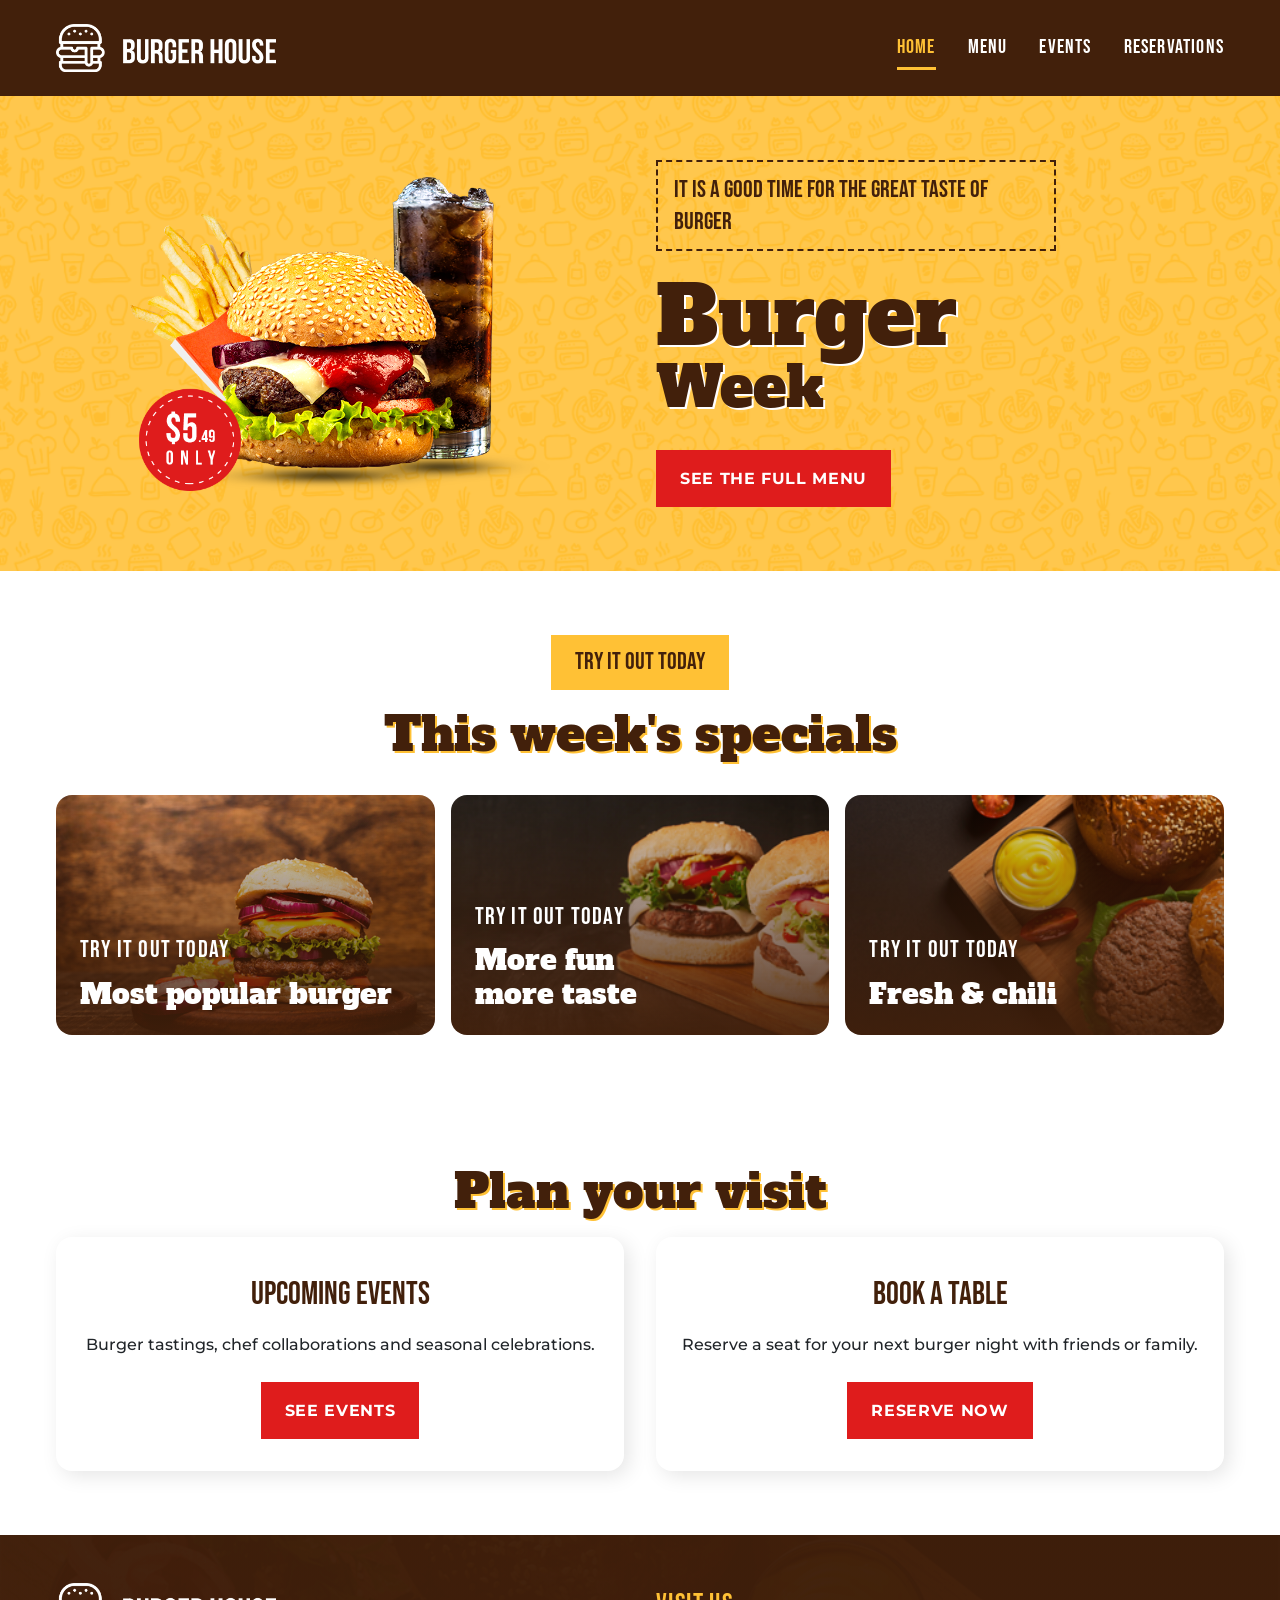
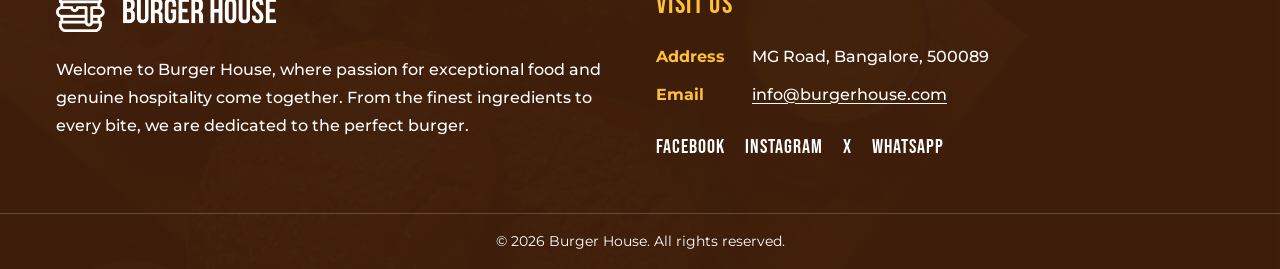
<file: index.html>
<!DOCTYPE html>
<html lang="en">
  <head>
    <meta charset="UTF-8">
    <meta name="viewport" content="width=device-width, initial-scale=1.0">
    <meta name="description" content="Burger House: this week's burger specials, the full menu, upcoming events and table reservations.">
    <title>Home | Burger House</title>
    <link rel="preconnect" href="https://fonts.googleapis.com">
    <link rel="preconnect" href="https://fonts.gstatic.com" crossorigin>
    <link href="https://fonts.googleapis.com/css2?family=Alfa+Slab+One&amp;family=Bebas+Neue&amp;family=Montserrat:ital,wght@0,100..900;1,100..900&amp;display=swap" rel="stylesheet">
    <link rel="stylesheet" href="styles.css">
  </head>
  <body>
    <a class="skip-link" href="#main">Skip to main content</a>

    <header class="site-header">
      <div class="wrap site-header__inner">
        <a class="logo" href="index.html">
          <img src="assets/logo-white.png" width="409" height="90" alt="Burger House home">
        </a>
        <nav class="site-nav" aria-label="Main">
          <ul>
            <li><a href="index.html" aria-current="page">Home</a></li>
            <li><a href="menu.html">Menu</a></li>
            <li><a href="events.html">Events</a></li>
            <li><a href="reservation.html">Reservations</a></li>
          </ul>
        </nav>
      </div>
    </header>

    <main id="main">
      <section class="hero" aria-labelledby="hero-title">
        <div class="wrap hero__grid">
          <div class="hero__image">
            <img src="assets/header.png" width="715" height="534" alt="Featured Burger House burger">
          </div>
          <div class="hero__copy">
            <p class="hero__tagline">It is a good time for the great taste of burger</p>
            <h1 id="hero-title">Burger <span>Week</span></h1>
            <a class="btn" href="menu.html">See the full menu</a>
          </div>
        </div>
      </section>

      <section class="section" aria-labelledby="specials-title">
        <div class="wrap">
          <div class="section-header">
            <p class="eyebrow">Try it out today</p>
            <h2 class="section-title" id="specials-title">This week's specials</h2>
          </div>
          <div class="specials">
            <div class="special special--1">
              <p>Try it out today</p>
              <h3>Most popular burger</h3>
            </div>
            <div class="special special--2">
              <p>Try it out today</p>
              <h3>More fun<br>more taste</h3>
            </div>
            <div class="special special--3">
              <p>Try it out today</p>
              <h3>Fresh &amp; chili</h3>
            </div>
          </div>
        </div>
      </section>

      <section class="section" aria-labelledby="teasers-title">
        <div class="wrap">
          <h2 class="section-title section-title--center" id="teasers-title">Plan your visit</h2>
          <div class="teasers">
            <div class="teaser">
              <h3>Upcoming events</h3>
              <p>Burger tastings, chef collaborations and seasonal celebrations.</p>
              <a class="btn" href="events.html">See events</a>
            </div>
            <div class="teaser">
              <h3>Book a table</h3>
              <p>Reserve a seat for your next burger night with friends or family.</p>
              <a class="btn" href="reservation.html">Reserve now</a>
            </div>
          </div>
        </div>
      </section>
    </main>

    <footer class="site-footer">
      <div class="wrap site-footer__grid">
        <div>
          <img class="site-footer__logo" src="assets/logo-white.png" width="409" height="90" alt="Burger House">
          <p class="site-footer__about">
            Welcome to Burger House, where passion for exceptional food and genuine hospitality come together. From the finest ingredients to every bite, we are dedicated to the perfect burger.
          </p>
        </div>
        <div>
          <h2 class="footer-heading">Visit us</h2>
          <ul class="contact-list">
            <li><span>Address</span> MG Road, Bangalore, 500089</li>
            <li><span>Email</span> <a href="mailto:info@burgerhouse.com">info@burgerhouse.com</a></li>
          </ul>
          <div class="socials">
            <a href="#">Facebook</a>
            <a href="#">Instagram</a>
            <a href="#">X</a>
            <a href="#">WhatsApp</a>
          </div>
        </div>
      </div>
      <p class="site-footer__bar">&copy; 2026 Burger House. All rights reserved.</p>
    </footer>
  </body>
</html>
</file>
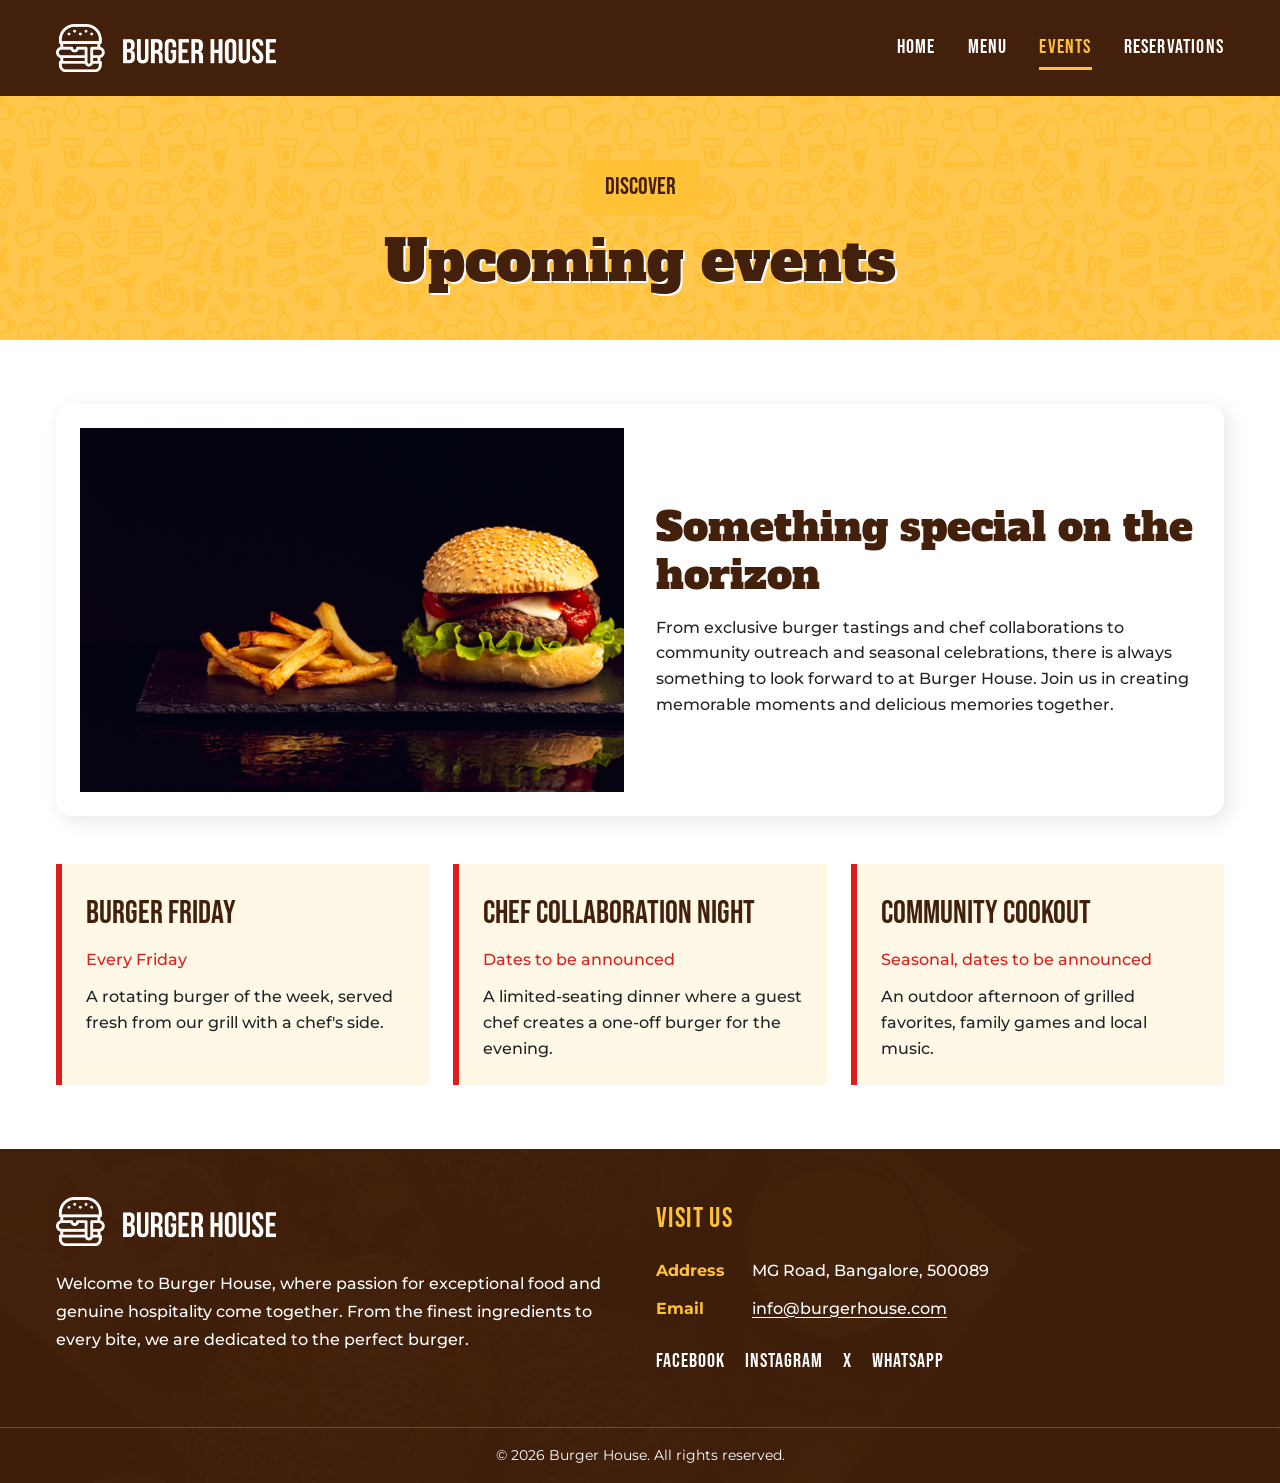
<file: events.html>
<!DOCTYPE html>
<html lang="en">
  <head>
    <meta charset="UTF-8">
    <meta name="viewport" content="width=device-width, initial-scale=1.0">
    <meta name="description" content="Upcoming Burger House events: burger tastings, chef collaborations and community cookouts.">
    <title>Events | Burger House</title>
    <link rel="preconnect" href="https://fonts.googleapis.com">
    <link rel="preconnect" href="https://fonts.gstatic.com" crossorigin>
    <link href="https://fonts.googleapis.com/css2?family=Alfa+Slab+One&amp;family=Bebas+Neue&amp;family=Montserrat:ital,wght@0,100..900;1,100..900&amp;display=swap" rel="stylesheet">
    <link rel="stylesheet" href="styles.css">
  </head>
  <body>
    <a class="skip-link" href="#main">Skip to main content</a>

    <header class="site-header">
      <div class="wrap site-header__inner">
        <a class="logo" href="index.html">
          <img src="assets/logo-white.png" width="409" height="90" alt="Burger House home">
        </a>
        <nav class="site-nav" aria-label="Main">
          <ul>
            <li><a href="index.html">Home</a></li>
            <li><a href="menu.html">Menu</a></li>
            <li><a href="events.html" aria-current="page">Events</a></li>
            <li><a href="reservation.html">Reservations</a></li>
          </ul>
        </nav>
      </div>
    </header>

    <main id="main">
      <header class="page-intro">
        <div class="wrap">
          <p class="eyebrow">Discover</p>
          <h1>Upcoming events</h1>
        </div>
      </header>

      <section class="section" aria-labelledby="feature-title">
        <div class="wrap">
          <div class="event-feature">
            <div class="event-feature__image">
              <img src="assets/event.png" width="659" height="440" alt="Guests enjoying burgers at a Burger House event">
            </div>
            <div class="event-feature__text">
              <h2 id="feature-title">Something special on the horizon</h2>
              <p>
                From exclusive burger tastings and chef collaborations to community outreach and seasonal celebrations, there is always something to look forward to at Burger House. Join us in creating memorable moments and delicious memories together.
              </p>
            </div>
          </div>

          <div class="event-list">
            <article class="event-card">
              <h3>Burger Friday</h3>
              <p class="event-card__when">Every Friday</p>
              <p>A rotating burger of the week, served fresh from our grill with a chef's side.</p>
            </article>
            <article class="event-card">
              <h3>Chef collaboration night</h3>
              <p class="event-card__when">Dates to be announced</p>
              <p>A limited-seating dinner where a guest chef creates a one-off burger for the evening.</p>
            </article>
            <article class="event-card">
              <h3>Community cookout</h3>
              <p class="event-card__when">Seasonal, dates to be announced</p>
              <p>An outdoor afternoon of grilled favorites, family games and local music.</p>
            </article>
          </div>
        </div>
      </section>
    </main>

    <footer class="site-footer">
      <div class="wrap site-footer__grid">
        <div>
          <img class="site-footer__logo" src="assets/logo-white.png" width="409" height="90" alt="Burger House">
          <p class="site-footer__about">
            Welcome to Burger House, where passion for exceptional food and genuine hospitality come together. From the finest ingredients to every bite, we are dedicated to the perfect burger.
          </p>
        </div>
        <div>
          <h2 class="footer-heading">Visit us</h2>
          <ul class="contact-list">
            <li><span>Address</span> MG Road, Bangalore, 500089</li>
            <li><span>Email</span> <a href="mailto:info@burgerhouse.com">info@burgerhouse.com</a></li>
          </ul>
          <div class="socials">
            <a href="#">Facebook</a>
            <a href="#">Instagram</a>
            <a href="#">X</a>
            <a href="#">WhatsApp</a>
          </div>
        </div>
      </div>
      <p class="site-footer__bar">&copy; 2026 Burger House. All rights reserved.</p>
    </footer>
  </body>
</html>
</file>
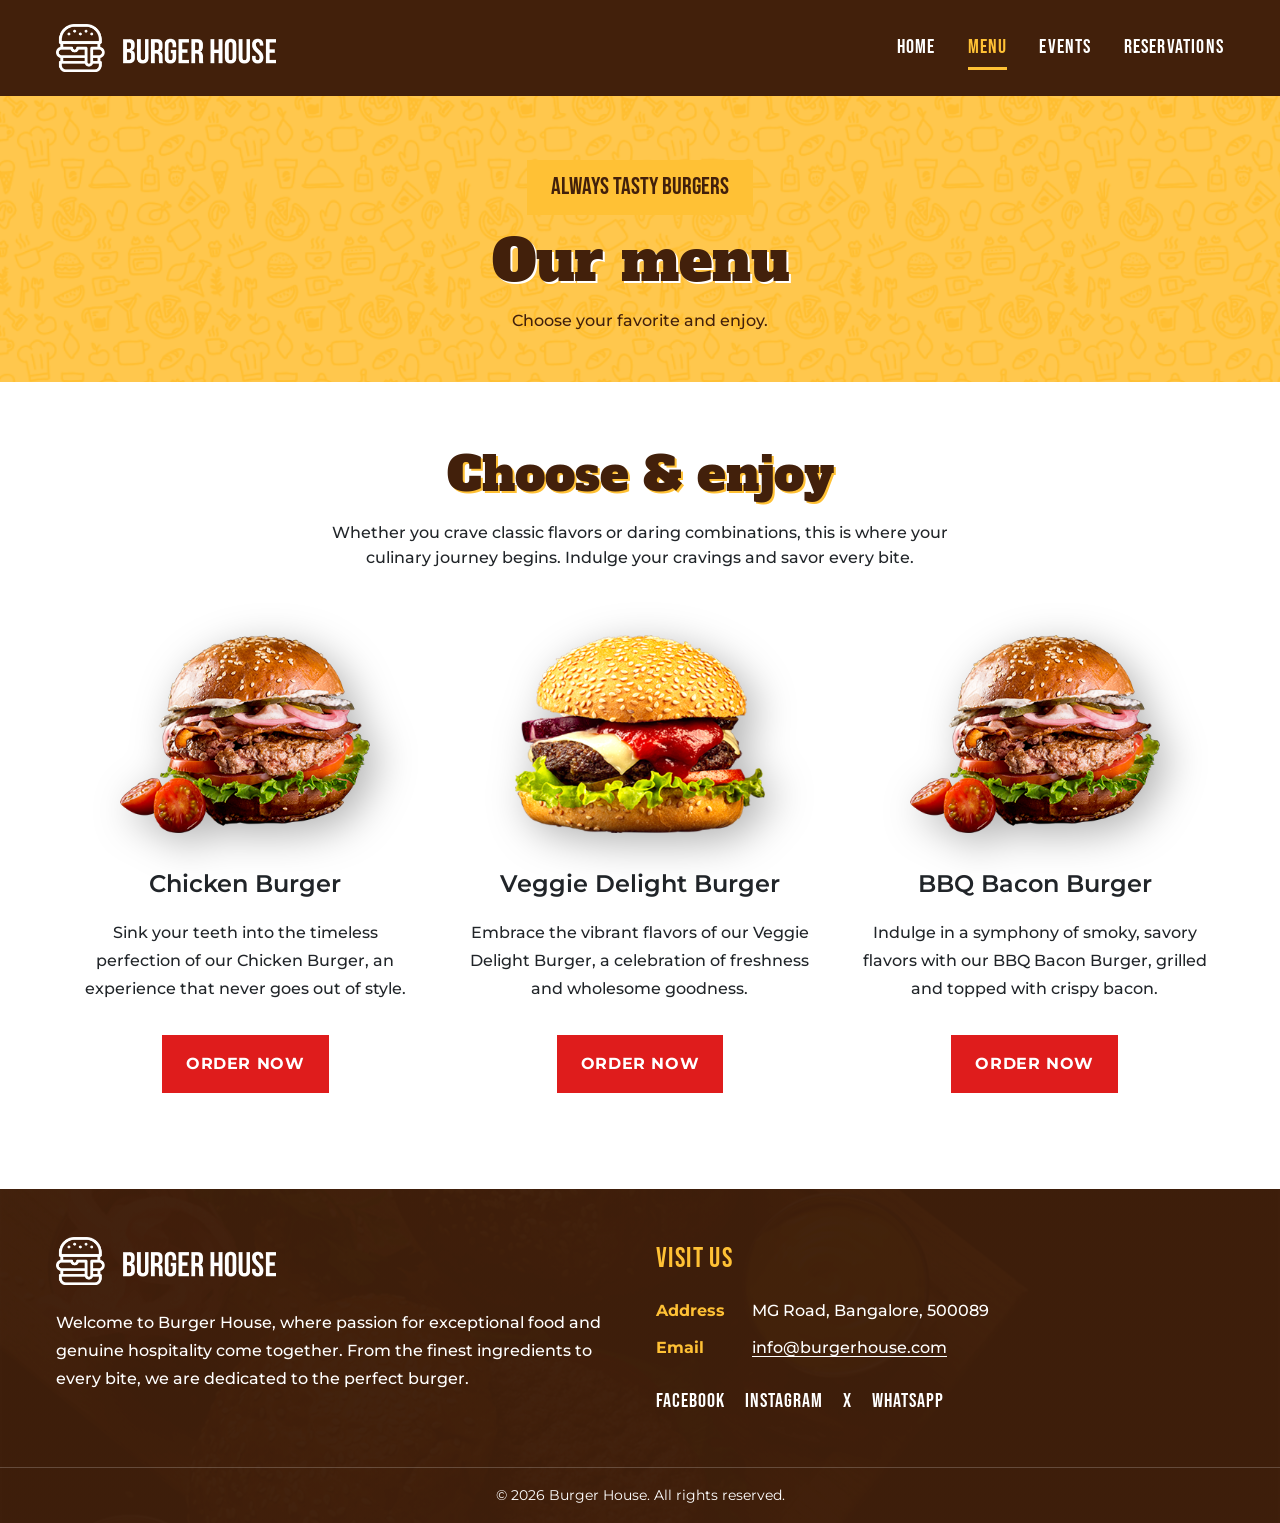
<file: menu.html>
<!DOCTYPE html>
<html lang="en">
  <head>
    <meta charset="UTF-8">
    <meta name="viewport" content="width=device-width, initial-scale=1.0">
    <meta name="description" content="The Burger House menu: Chicken Burger, Veggie Delight Burger and BBQ Bacon Burger.">
    <title>Menu | Burger House</title>
    <link rel="preconnect" href="https://fonts.googleapis.com">
    <link rel="preconnect" href="https://fonts.gstatic.com" crossorigin>
    <link href="https://fonts.googleapis.com/css2?family=Alfa+Slab+One&amp;family=Bebas+Neue&amp;family=Montserrat:ital,wght@0,100..900;1,100..900&amp;display=swap" rel="stylesheet">
    <link rel="stylesheet" href="styles.css">
  </head>
  <body>
    <a class="skip-link" href="#main">Skip to main content</a>

    <header class="site-header">
      <div class="wrap site-header__inner">
        <a class="logo" href="index.html">
          <img src="assets/logo-white.png" width="409" height="90" alt="Burger House home">
        </a>
        <nav class="site-nav" aria-label="Main">
          <ul>
            <li><a href="index.html">Home</a></li>
            <li><a href="menu.html" aria-current="page">Menu</a></li>
            <li><a href="events.html">Events</a></li>
            <li><a href="reservation.html">Reservations</a></li>
          </ul>
        </nav>
      </div>
    </header>

    <main id="main">
      <header class="page-intro">
        <div class="wrap">
          <p class="eyebrow">Always tasty burgers</p>
          <h1>Our menu</h1>
          <p>Choose your favorite and enjoy.</p>
        </div>
      </header>

      <section class="section" aria-labelledby="choose-title">
        <div class="wrap">
          <div class="section-header">
            <h2 class="section-title" id="choose-title">Choose &amp; enjoy</h2>
            <p class="lead">
              Whether you crave classic flavors or daring combinations, this is where your culinary journey begins. Indulge your cravings and savor every bite.
            </p>
          </div>

          <div class="menu-grid">
            <article class="menu-card">
              <img src="assets/order-1.png" width="342" height="271" alt="Chicken Burger">
              <h3>Chicken Burger</h3>
              <p>
                Sink your teeth into the timeless perfection of our Chicken Burger, an experience that never goes out of style.
              </p>
              <a class="btn" href="mailto:info@burgerhouse.com?subject=Order%3A%20Chicken%20Burger">Order now</a>
            </article>

            <article class="menu-card">
              <img src="assets/order-2.png" width="342" height="271" alt="Veggie Delight Burger">
              <h3>Veggie Delight Burger</h3>
              <p>
                Embrace the vibrant flavors of our Veggie Delight Burger, a celebration of freshness and wholesome goodness.
              </p>
              <a class="btn" href="mailto:info@burgerhouse.com?subject=Order%3A%20Veggie%20Delight%20Burger">Order now</a>
            </article>

            <article class="menu-card">
              <img src="assets/order-3.png" width="342" height="271" alt="BBQ Bacon Burger">
              <h3>BBQ Bacon Burger</h3>
              <p>
                Indulge in a symphony of smoky, savory flavors with our BBQ Bacon Burger, grilled and topped with crispy bacon.
              </p>
              <a class="btn" href="mailto:info@burgerhouse.com?subject=Order%3A%20BBQ%20Bacon%20Burger">Order now</a>
            </article>
          </div>
        </div>
      </section>
    </main>

    <footer class="site-footer">
      <div class="wrap site-footer__grid">
        <div>
          <img class="site-footer__logo" src="assets/logo-white.png" width="409" height="90" alt="Burger House">
          <p class="site-footer__about">
            Welcome to Burger House, where passion for exceptional food and genuine hospitality come together. From the finest ingredients to every bite, we are dedicated to the perfect burger.
          </p>
        </div>
        <div>
          <h2 class="footer-heading">Visit us</h2>
          <ul class="contact-list">
            <li><span>Address</span> MG Road, Bangalore, 500089</li>
            <li><span>Email</span> <a href="mailto:info@burgerhouse.com">info@burgerhouse.com</a></li>
          </ul>
          <div class="socials">
            <a href="#">Facebook</a>
            <a href="#">Instagram</a>
            <a href="#">X</a>
            <a href="#">WhatsApp</a>
          </div>
        </div>
      </div>
      <p class="site-footer__bar">&copy; 2026 Burger House. All rights reserved.</p>
    </footer>
  </body>
</html>
</file>
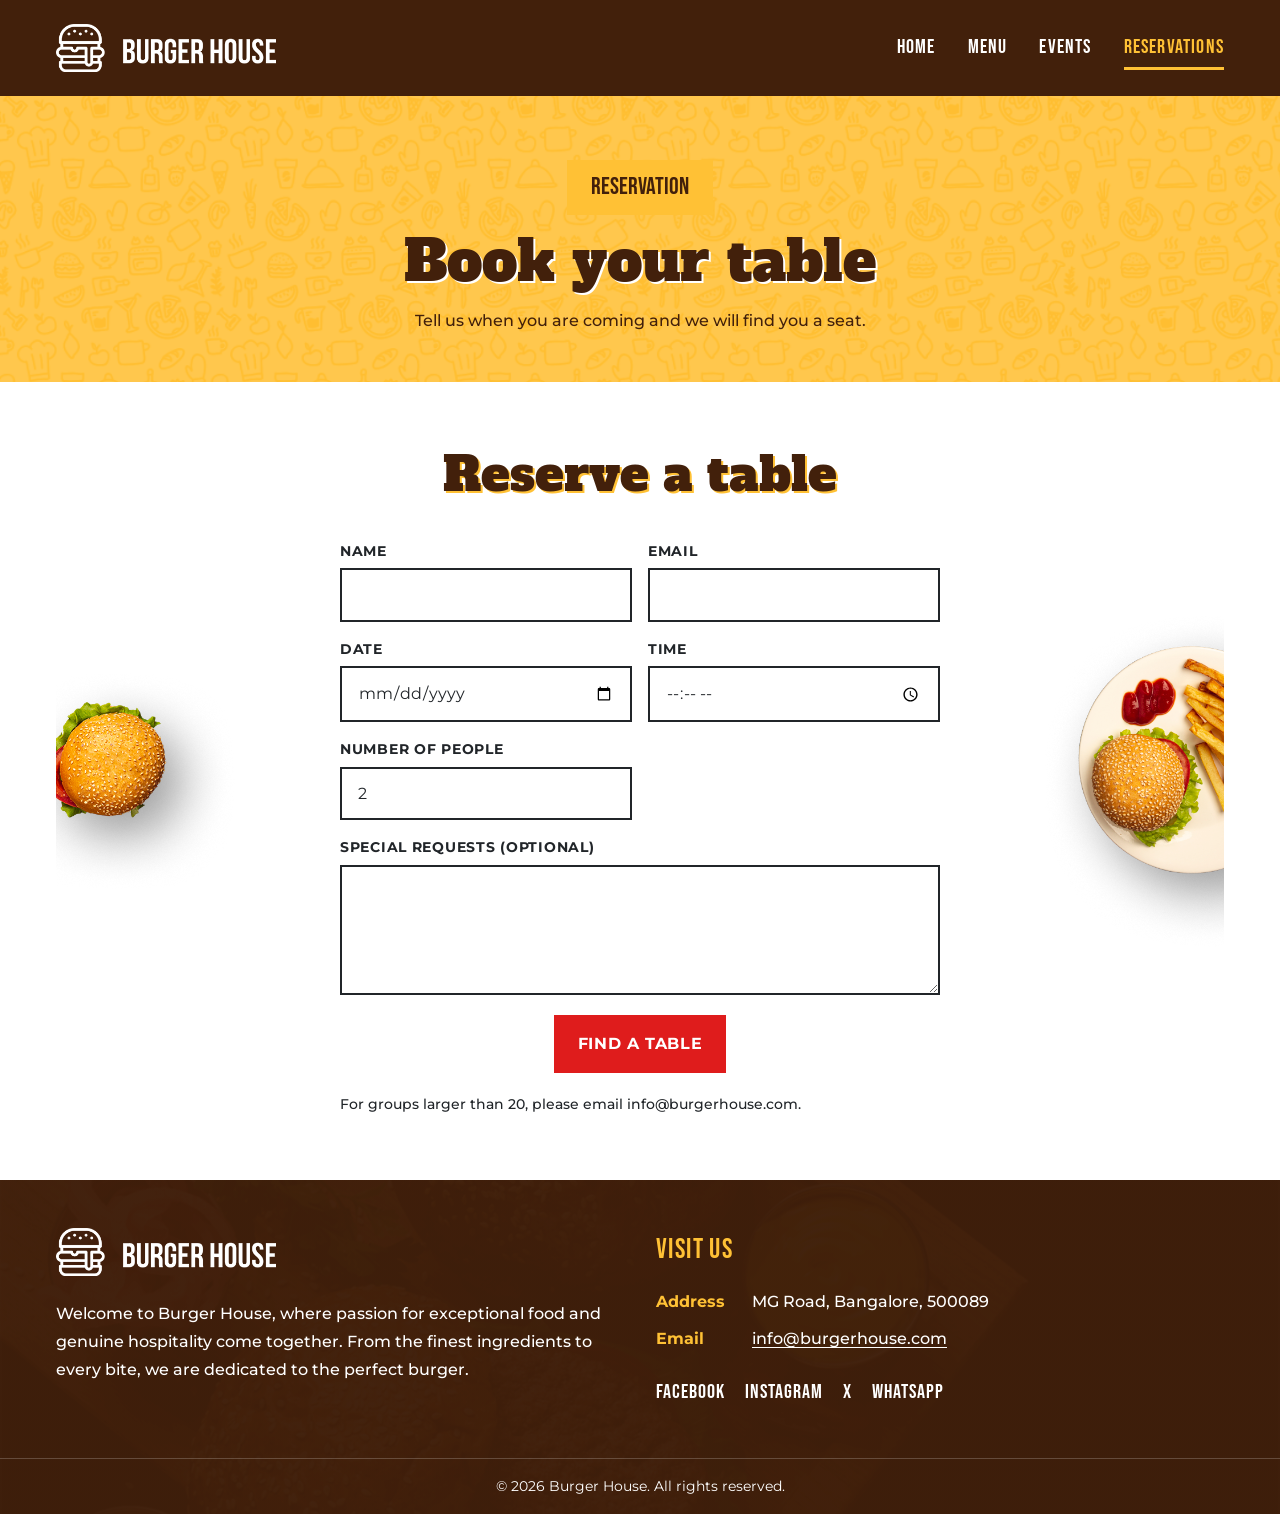
<file: reservation.html>
<!DOCTYPE html>
<html lang="en">
  <head>
    <meta charset="UTF-8">
    <meta name="viewport" content="width=device-width, initial-scale=1.0">
    <meta name="description" content="Book a table at Burger House. Choose a date, time and party size.">
    <title>Reservations | Burger House</title>
    <link rel="preconnect" href="https://fonts.googleapis.com">
    <link rel="preconnect" href="https://fonts.gstatic.com" crossorigin>
    <link href="https://fonts.googleapis.com/css2?family=Alfa+Slab+One&amp;family=Bebas+Neue&amp;family=Montserrat:ital,wght@0,100..900;1,100..900&amp;display=swap" rel="stylesheet">
    <link rel="stylesheet" href="styles.css">
  </head>
  <body>
    <a class="skip-link" href="#main">Skip to main content</a>

    <header class="site-header">
      <div class="wrap site-header__inner">
        <a class="logo" href="index.html">
          <img src="assets/logo-white.png" width="409" height="90" alt="Burger House home">
        </a>
        <nav class="site-nav" aria-label="Main">
          <ul>
            <li><a href="index.html">Home</a></li>
            <li><a href="menu.html">Menu</a></li>
            <li><a href="events.html">Events</a></li>
            <li><a href="reservation.html" aria-current="page">Reservations</a></li>
          </ul>
        </nav>
      </div>
    </header>

    <main id="main">
      <header class="page-intro">
        <div class="wrap">
          <p class="eyebrow">Reservation</p>
          <h1>Book your table</h1>
          <p>Tell us when you are coming and we will find you a seat.</p>
        </div>
      </header>

      <section class="section reservation" aria-labelledby="form-title">
        <div class="wrap reservation__inner">
          <img class="reservation__deco" src="assets/reservation-bg-1.png" width="315" height="382" alt="">

          <form class="booking" action="/reservations" method="post">
            <h2 class="section-title section-title--center" id="form-title">Reserve a table</h2>
            <div class="booking__fields">
              <div class="field">
                <label for="name">Name</label>
                <input id="name" name="name" type="text" autocomplete="name" required>
              </div>
              <div class="field">
                <label for="email">Email</label>
                <input id="email" name="email" type="email" autocomplete="email" required>
              </div>
              <div class="field">
                <label for="date">Date</label>
                <input id="date" name="date" type="date" required>
              </div>
              <div class="field">
                <label for="time">Time</label>
                <input id="time" name="time" type="time" required>
              </div>
              <div class="field">
                <label for="people">Number of people</label>
                <input id="people" name="people" type="number" min="1" max="20" value="2" required>
              </div>
              <div class="field field--full">
                <label for="notes">Special requests (optional)</label>
                <textarea id="notes" name="notes" rows="4"></textarea>
              </div>
            </div>
            <button class="btn" type="submit">Find a table</button>
            <p class="booking__note">For groups larger than 20, please email info@burgerhouse.com.</p>
          </form>

          <img class="reservation__deco" src="assets/reservation-bg-2.png" width="316" height="582" alt="">
        </div>
      </section>
    </main>

    <footer class="site-footer">
      <div class="wrap site-footer__grid">
        <div>
          <img class="site-footer__logo" src="assets/logo-white.png" width="409" height="90" alt="Burger House">
          <p class="site-footer__about">
            Welcome to Burger House, where passion for exceptional food and genuine hospitality come together. From the finest ingredients to every bite, we are dedicated to the perfect burger.
          </p>
        </div>
        <div>
          <h2 class="footer-heading">Visit us</h2>
          <ul class="contact-list">
            <li><span>Address</span> MG Road, Bangalore, 500089</li>
            <li><span>Email</span> <a href="mailto:info@burgerhouse.com">info@burgerhouse.com</a></li>
          </ul>
          <div class="socials">
            <a href="#">Facebook</a>
            <a href="#">Instagram</a>
            <a href="#">X</a>
            <a href="#">WhatsApp</a>
          </div>
        </div>
      </div>
      <p class="site-footer__bar">&copy; 2026 Burger House. All rights reserved.</p>
    </footer>
  </body>
</html>
</file>
<file: styles.css>
/* ==========================================================
   Burger House - styles.css
   Hand-written CSS. No frameworks. No JavaScript.
   Mobile-first: base styles target 320px and up.
   Breakpoints: 540px, 768px, 1024px.
   Content is capped at 1200px, so 1920px screens centre the layout.
   ========================================================== */

/* ---------- Design tokens ---------- */
:root {
  --primary: #42200b;
  --secondary: #ffc135;
  --tertiary: #df1c1c;
  --text: #212529;
  --white: #ffffff;
  --max-width: 1200px;
  --font-display: "Alfa Slab One", Georgia, "Times New Roman", serif;
  --font-label: "Bebas Neue", Impact, "Arial Narrow", sans-serif;
  --font-body: "Montserrat", Arial, Helvetica, sans-serif;
  --hero-bg: url("assets/header-bg.png");
}

/* ---------- Reset and base ---------- */
*,
*::before,
*::after {
  box-sizing: border-box;
}

* {
  margin: 0;
  padding: 0;
}

html {
  -webkit-text-size-adjust: 100%;
  scroll-behavior: smooth;
}

body {
  font-family: var(--font-body);
  font-size: 1rem;
  line-height: 1.6;
  color: var(--text);
  background-color: var(--white);
  overflow-x: hidden;
}

img {
  display: block;
  max-width: 100%;
  height: auto;
}

a {
  color: inherit;
  transition: color 0.3s, background-color 0.3s, border-color 0.3s;
}

ul {
  list-style: none;
}

h1,
h2,
h3 {
  font-weight: 500;
}

button,
input,
textarea {
  font: inherit;
}

:focus-visible {
  outline: 3px solid var(--secondary);
  outline-offset: 3px;
}

/* ---------- Shared utilities ---------- */
.wrap {
  width: 100%;
  max-width: var(--max-width);
  margin-inline: auto;
  padding-inline: 1rem;
}

.section {
  padding-block: 3rem;
}

.skip-link {
  position: absolute;
  left: 1rem;
  top: -4rem;
  z-index: 100;
  padding: 0.5rem 1rem;
  background-color: var(--secondary);
  color: var(--primary);
  font-weight: 700;
}

.skip-link:focus {
  top: 1rem;
}

.section-header {
  text-align: center;
  margin-bottom: 2rem;
}

.eyebrow {
  display: inline-block;
  margin-bottom: 1rem;
  padding: 0.5rem 1.5rem;
  font-family: var(--font-label);
  font-size: 1.5rem;
  color: var(--primary);
  background-color: var(--secondary);
}

.section-title {
  font-family: var(--font-display);
  font-size: clamp(1.875rem, 5vw, 3rem);
  line-height: 1.2;
  color: var(--primary);
  text-shadow: 2px 2px var(--secondary);
  margin-bottom: 1rem;
}

.lead {
  max-width: 60ch;
  margin-inline: auto;
  font-weight: 500;
}

.btn {
  display: inline-block;
  padding: 1rem 1.5rem;
  border: 0;
  background-color: var(--tertiary);
  color: var(--white);
  font-family: var(--font-body);
  font-size: 1rem;
  font-weight: 700;
  letter-spacing: 0.04em;
  text-transform: uppercase;
  text-decoration: none;
  cursor: pointer;
}

.btn:hover,
.btn:focus-visible {
  background-color: var(--primary);
}

/* ---------- Header and navigation ---------- */
.site-header {
  background-color: var(--primary);
}

.site-header__inner {
  display: flex;
  flex-wrap: wrap;
  align-items: center;
  justify-content: space-between;
  gap: 1rem;
  padding-block: 1rem;
}

.logo img {
  width: 160px;
}

.site-nav {
  width: 100%;
}

.site-nav ul {
  display: flex;
  flex-wrap: wrap;
  justify-content: center;
  gap: 0.5rem 1.25rem;
}

.site-nav a {
  display: inline-block;
  padding-block: 0.25rem;
  font-family: var(--font-label);
  font-size: 1.25rem;
  letter-spacing: 0.06em;
  color: var(--white);
  text-decoration: none;
  border-bottom: 3px solid transparent;
}

.site-nav a:hover,
.site-nav a:focus-visible,
.site-nav a[aria-current="page"] {
  color: var(--secondary);
  border-bottom-color: var(--secondary);
}

/* ---------- Hero (home) and page intro (inner pages) ---------- */
.hero {
  background: var(--primary) var(--hero-bg) center / cover no-repeat;
}

.hero__grid {
  display: grid;
  gap: 2rem;
  align-items: center;
  padding-block: 3rem;
}

.hero__image {
  width: 100%;
  max-width: 420px;
  margin-inline: auto;
}

.hero__copy {
  text-align: center;
}

.hero__tagline {
  display: inline-block;
  max-width: 400px;
  padding: 0.75rem 1rem;
  border: 2px dashed var(--primary);
  font-family: var(--font-label);
  font-size: 1.5rem;
  line-height: 1.3;
  color: var(--primary);
  margin-bottom: 1.5rem;
}

.hero h1 {
  font-family: var(--font-display);
  font-size: clamp(2.75rem, 10vw, 4.5rem);
  line-height: 1.05;
  color: var(--primary);
  text-shadow: 2px 2px var(--white);
  margin-bottom: 2rem;
}

.hero h1 span {
  display: block;
  font-size: clamp(2rem, 7vw, 3rem);
}

.page-intro {
  background: var(--primary) var(--hero-bg) center / cover no-repeat;
  padding-block: 3rem;
  text-align: center;
}

.page-intro h1 {
  font-family: var(--font-display);
  font-size: clamp(2.25rem, 8vw, 3.5rem);
  line-height: 1.1;
  color: var(--primary);
  text-shadow: 2px 2px var(--white);
}

.page-intro p {
  margin-top: 1rem;
  font-weight: 500;
  color: var(--primary);
}

/* ---------- Specials cards (home) ---------- */
.specials {
  display: grid;
  gap: 1rem;
}

.special {
  display: flex;
  flex-direction: column;
  justify-content: flex-end;
  min-height: 200px;
  padding: 1.5rem;
  border-radius: 1rem;
  color: var(--white);
  background:
    linear-gradient(to top, rgba(66, 32, 11, 0.9), rgba(66, 32, 11, 0.15)),
    var(--special-bg) center / cover no-repeat;
}

.special--1 {
  --special-bg: url("assets/banner-1.png");
}

.special--2 {
  --special-bg: url("assets/banner-2.png");
}

.special--3 {
  --special-bg: url("assets/banner-3.png");
}

.special p {
  margin-bottom: 0.5rem;
  font-family: var(--font-label);
  font-size: 1.5rem;
  letter-spacing: 0.05em;
}

.special h3 {
  font-family: var(--font-display);
  font-size: 1.75rem;
  line-height: 1.2;
}

/* ---------- Teaser blocks (home) ---------- */
.teasers {
  display: grid;
  gap: 2rem;
}

.teaser {
  padding: 2rem 1.5rem;
  text-align: center;
  box-shadow: 5px 5px 20px rgba(0, 0, 0, 0.1);
  border-radius: 1rem;
}

.teaser h3 {
  font-family: var(--font-label);
  font-size: 2rem;
  font-weight: 400;
  color: var(--primary);
  margin-bottom: 0.75rem;
}

.teaser p {
  font-weight: 500;
  margin-bottom: 1.5rem;
}

/* ---------- Menu (menu page) ---------- */
.menu-grid {
  display: grid;
  gap: 2.5rem 1rem;
}

.menu-card {
  display: flex;
  flex-direction: column;
  align-items: center;
  padding: 2rem 1rem;
  text-align: center;
  border-radius: 1rem;
  transition: box-shadow 0.3s;
}

.menu-card:hover {
  box-shadow: 5px 5px 30px rgba(0, 0, 0, 0.1);
}

.menu-card img {
  width: 100%;
  max-width: 250px;
  margin: 0 auto 2rem;
  filter: drop-shadow(10px 10px 20px rgba(0, 0, 0, 0.3));
}

.menu-card .btn {
  margin-top: auto;
}

.menu-card h3 {
  margin-bottom: 1rem;
  font-size: 1.5rem;
  font-weight: 600;
}

.menu-card p {
  margin-bottom: 2rem;
  flex-grow: 1;
  font-weight: 500;
  line-height: 1.75;
}

/* ---------- Events (events page) ---------- */
.event-feature {
  display: flex;
  flex-direction: column;
  gap: 2rem;
  padding: 1rem;
  box-shadow: 5px 5px 20px rgba(0, 0, 0, 0.1);
  border-radius: 1rem;
}

.event-feature__text {
  text-align: center;
}

.event-feature__text h2 {
  margin-bottom: 1rem;
  font-family: var(--font-display);
  font-size: clamp(1.75rem, 5vw, 2.5rem);
  line-height: 1.2;
  color: var(--primary);
}

.event-feature__text p {
  font-weight: 500;
}

.event-list {
  display: grid;
  gap: 1.5rem;
  margin-top: 3rem;
}

.event-card {
  padding: 1.5rem;
  border-left: 6px solid var(--tertiary);
  background-color: #fff8e6;
}

.event-card h3 {
  margin-bottom: 0.5rem;
  font-family: var(--font-label);
  font-size: 2rem;
  font-weight: 400;
  color: var(--primary);
}

.event-card__when {
  margin-bottom: 0.75rem;
  font-weight: 700;
  color: var(--tertiary);
}

.event-card p {
  font-weight: 500;
}

/* ---------- Reservations (reservation page) ---------- */
.reservation {
  overflow: visible;
}

.reservation__inner {
  display: flex;
  flex-direction: column;
  align-items: center;
  gap: 2rem;
}

.reservation__deco {
  display: none;
}

.booking {
  width: 100%;
  max-width: 600px;
  display: grid;
  gap: 1.25rem;
}

.booking__fields {
  display: grid;
  gap: 1rem;
}

.field {
  display: flex;
  flex-direction: column;
  gap: 0.35rem;
}

.field label {
  font-size: 0.9rem;
  font-weight: 700;
  letter-spacing: 0.05em;
  text-transform: uppercase;
}

.field input,
.field textarea {
  width: 100%;
  padding: 0.75rem 1rem;
  border: 2px solid var(--text);
  background-color: var(--white);
  color: var(--text);
  font-size: 1rem; /* 16px minimum avoids zoom on iOS */
}

.field textarea {
  min-height: 120px;
  resize: vertical;
}

.booking .btn {
  justify-self: start;
}

.booking__note {
  font-size: 0.9rem;
  font-weight: 500;
}

/* ---------- Footer ---------- */
.site-footer {
  color: var(--white);
  background:
    linear-gradient(rgba(66, 32, 11, 0.93), rgba(66, 32, 11, 0.93)),
    url("assets/footer-bg.png") center / cover no-repeat;
}

.site-footer__grid {
  display: grid;
  gap: 2rem;
  padding-block: 3rem;
}

.site-footer__logo {
  width: 220px;
}

.site-footer__about {
  margin-top: 1.5rem;
  font-weight: 500;
  line-height: 1.75;
}

.footer-heading {
  font-family: var(--font-label);
  font-size: 1.75rem;
  font-weight: 400;
  letter-spacing: 0.05em;
  margin-bottom: 1rem;
  color: var(--secondary);
}

.contact-list {
  display: grid;
  gap: 0.75rem;
  font-weight: 500;
}

.contact-list li {
  display: flex;
  flex-wrap: wrap;
  align-items: baseline;
  gap: 0.5rem;
}

.contact-list span {
  min-width: 5.5rem;
  font-weight: 700;
  color: var(--secondary);
}

.contact-list a {
  text-decoration: underline;
  text-underline-offset: 3px;
}

.contact-list a:hover,
.contact-list a:focus-visible {
  color: var(--secondary);
}

.socials {
  display: flex;
  flex-wrap: wrap;
  gap: 0.75rem 1.25rem;
  margin-top: 1.5rem;
}

.socials a {
  font-family: var(--font-label);
  font-size: 1.25rem;
  letter-spacing: 0.05em;
  color: var(--white);
  text-decoration: none;
  border-bottom: 2px solid transparent;
}

.socials a:hover,
.socials a:focus-visible {
  color: var(--secondary);
  border-bottom-color: var(--secondary);
}

.site-footer__bar {
  padding: 1rem;
  text-align: center;
  font-size: 0.9rem;
  border-top: 1px solid rgba(255, 255, 255, 0.2);
}

/* ==========================================================
   540px and up
   ========================================================== */
@media (min-width: 540px) {
  .specials {
    grid-template-columns: repeat(2, minmax(0, 1fr));
  }

  .special--1 {
    grid-column: 1 / -1;
  }

  .menu-grid {
    grid-template-columns: repeat(2, minmax(0, 1fr));
  }

  .teasers {
    grid-template-columns: repeat(2, minmax(0, 1fr));
  }
}

/* ==========================================================
   768px and up
   ========================================================== */
@media (min-width: 768px) {
  .site-header__inner {
    flex-wrap: nowrap;
    padding-block: 1.5rem;
  }

  .logo img {
    width: 220px;
  }

  .site-nav {
    width: auto;
  }

  .site-nav ul {
    justify-content: flex-end;
    gap: 0.5rem 2rem;
  }

  .hero__grid {
    grid-template-columns: minmax(0, 1fr) minmax(0, 1fr);
    padding-block: 4rem;
  }

  .hero__copy {
    text-align: left;
  }

  .hero__tagline {
    margin-inline: 0;
  }

  .hero h1 {
    text-align: left;
  }

  .specials {
    grid-template-columns: repeat(3, minmax(0, 1fr));
  }

  .special--1 {
    grid-column: auto;
  }

  .special {
    min-height: 240px;
  }

  .menu-grid {
    grid-template-columns: repeat(3, minmax(0, 1fr));
  }

  .event-feature {
    flex-direction: row;
    align-items: center;
    padding: 1.5rem;
  }

  .event-feature__image {
    flex: 1 1 50%;
  }

  .event-feature__text {
    flex: 1 1 50%;
    text-align: left;
  }

  .event-list {
    grid-template-columns: repeat(3, minmax(0, 1fr));
  }

  .booking__fields {
    grid-template-columns: minmax(0, 1fr) minmax(0, 1fr);
  }

  .field--full {
    grid-column: 1 / -1;
  }

  .booking .btn {
    justify-self: center;
  }

  .site-footer__grid {
    grid-template-columns: minmax(0, 1fr) minmax(0, 1fr);
    align-items: start;
  }
}

/* ==========================================================
   1024px and up
   ========================================================== */
@media (min-width: 1024px) {
  .section {
    padding-block: 4rem;
  }

  .hero h1 {
    font-size: 5rem;
  }

  .hero h1 span {
    font-size: 3.5rem;
  }

  .reservation__inner {
    flex-direction: row;
    justify-content: space-between;
    align-items: center;
  }

  .reservation__deco {
    display: block;
    flex: 0 1 180px;
    width: 180px;
    min-width: 0;
  }

  .booking {
    flex: 0 1 600px;
  }
}

/* Centred section title (used on home and reservation pages) */
.section-title--center {
  text-align: center;
}
</file>
